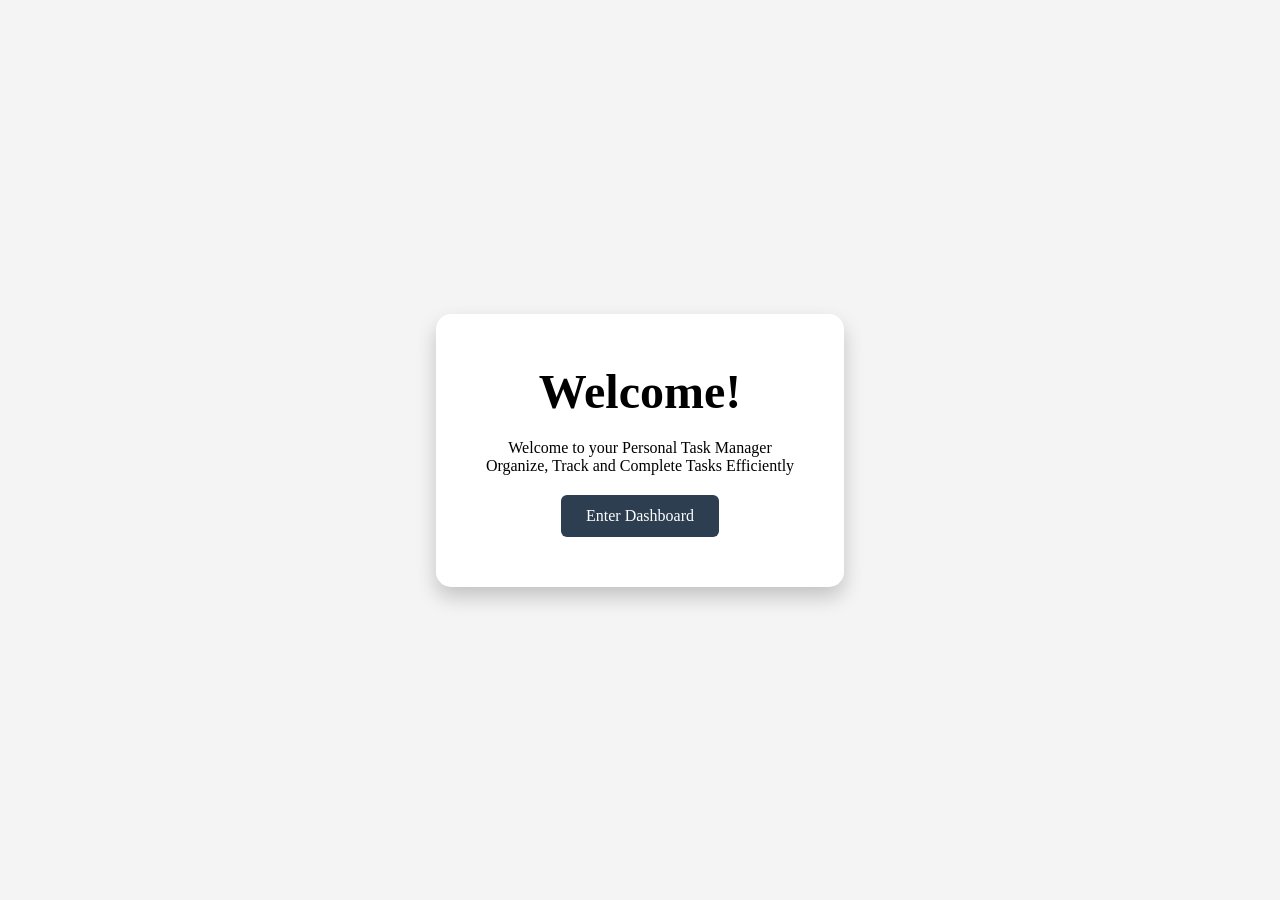
<file: index.html>
<!DOCTYPE html>
<html>
<head>
    <title>Task Manager</title>
    <link rel="stylesheet" href="style.css">
</head>
<body>

<div class="welcome">

    <div class="welcome-card">

        <h1>Welcome!</h1>

        <p>
            Welcome to your Personal Task Manager
        </p>

        <p>
            Organize, Track and Complete Tasks Efficiently
        </p>

        <a href="dashboard.html" class="enter-btn">
            Enter Dashboard
        </a>

    </div>

</div>

</body>
</html>
</file>
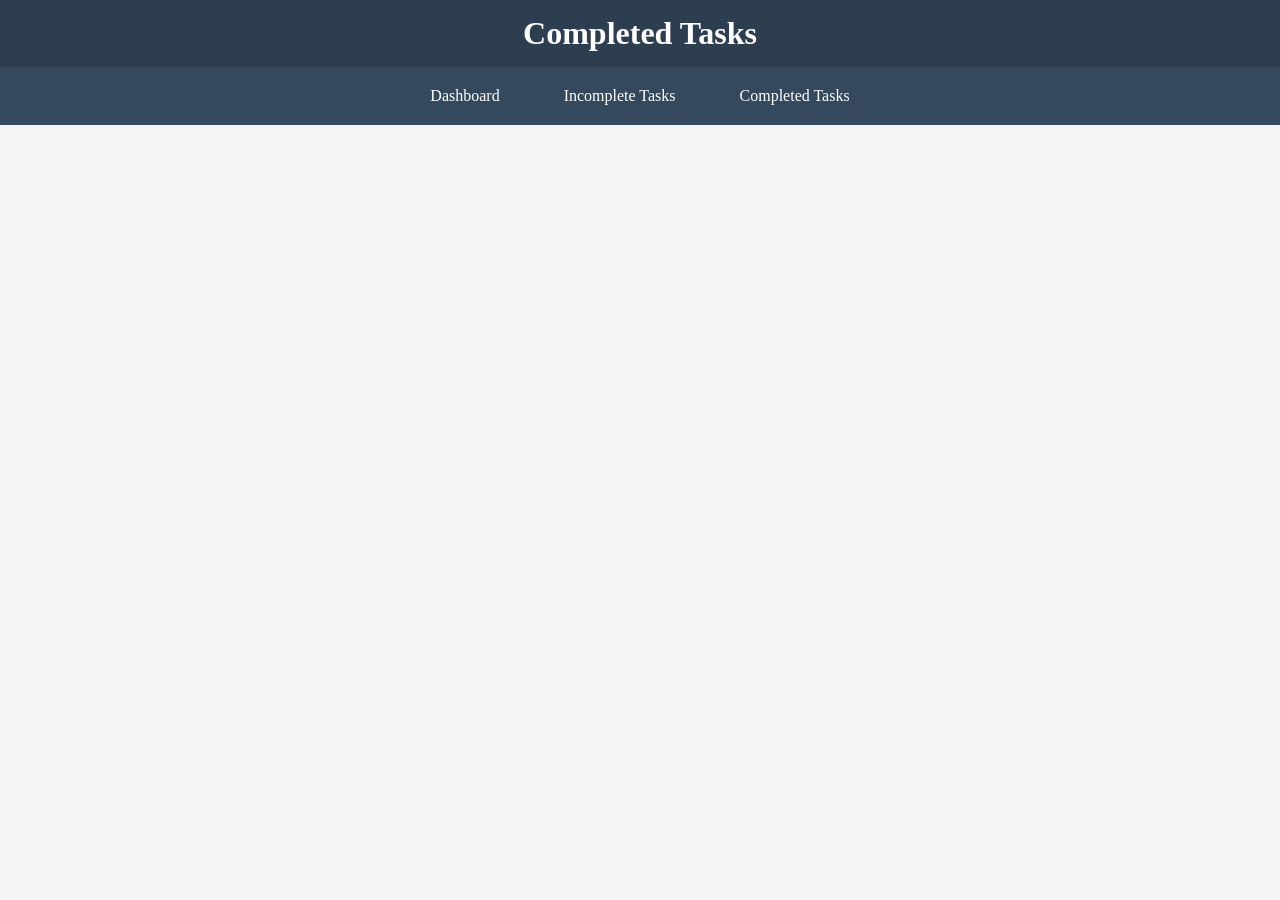
<file: completed.html>
<!DOCTYPE html>
<html>
<head>
    <title>Completed Tasks</title>
    <link rel="stylesheet" href="style.css">
</head>
<body>

<header>
    <h1>Completed Tasks</h1>
</header>

<nav>
    <a href="dashboard.html">Dashboard</a>
    <a href="incomplete.html">Incomplete Tasks</a>
    <a href="completed.html">Completed Tasks</a>
</nav>

<div class="container">
    <div id="completedTasks"></div>
</div>

<script src="app.js"></script>

</body>
</html>
</file>
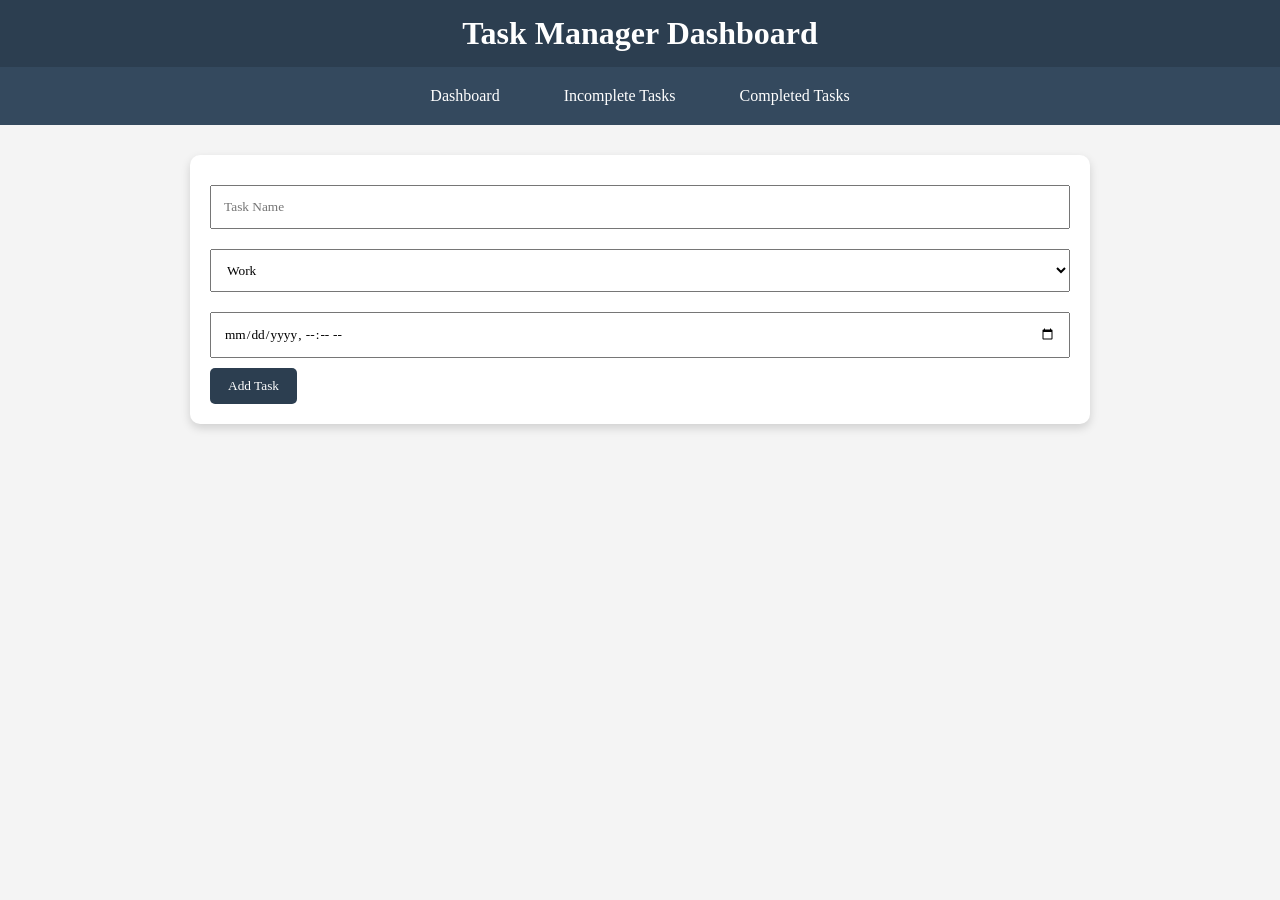
<file: dashboard.html>
<!DOCTYPE html>
<html>
<head>
    <title>Dashboard</title>
    <link rel="stylesheet" href="style.css">
</head>
<body>

<header>
    <h1>Task Manager Dashboard</h1>
</header>

<nav>
    <a href="dashboard.html">Dashboard</a>
    <a href="incomplete.html">Incomplete Tasks</a>
    <a href="completed.html">Completed Tasks</a>
</nav>

<div class="container">

    <div class="card">

        <input
            type="text"
            id="taskName"
            placeholder="Task Name">

        <select id="category">
            <option>Work</option>
            <option>Personal</option>
            <option>Study</option>
            <option>Shopping</option>
        </select>

        <input
            type="datetime-local"
            id="taskDate">

        <button onclick="addTask()">
            Add Task
        </button>

    </div>

    <div id="taskList"></div>

</div>

<script src="app.js"></script>

</body>
</html>
</file>
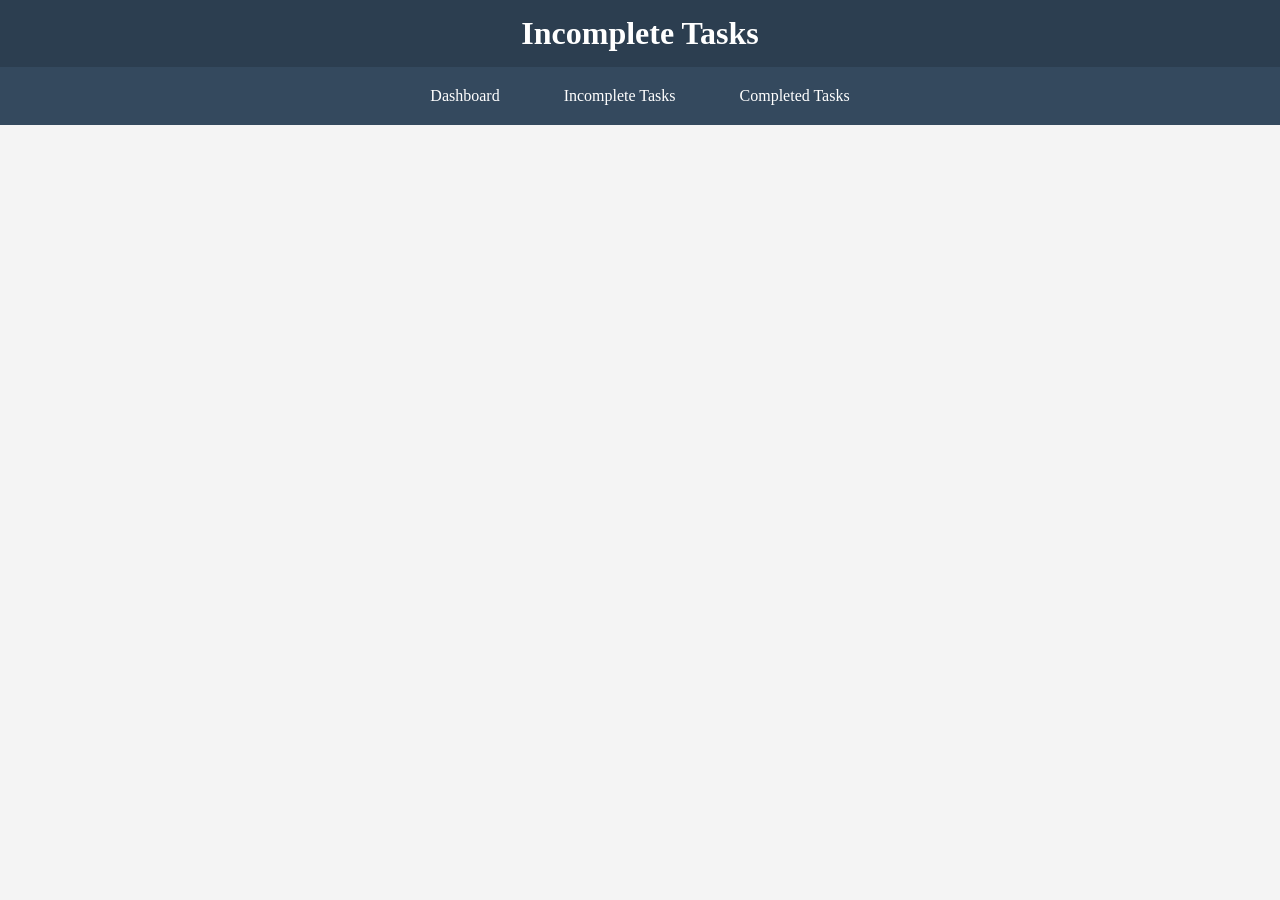
<file: incomplete.html>
<!DOCTYPE html>
<html>
<head>
    <title>Incomplete Tasks</title>
    <link rel="stylesheet" href="style.css">
</head>
<body>

<header>
    <h1>Incomplete Tasks</h1>
</header>

<nav>
    <a href="dashboard.html">Dashboard</a>
    <a href="incomplete.html">Incomplete Tasks</a>
    <a href="completed.html">Completed Tasks</a>
</nav>

<div class="container">
    <div id="incompleteTasks"></div>
</div>

<script src="app.js"></script>

</body>
</html>
</file>
<file: style.css>
*{
    margin:0;
    padding:0;
    box-sizing:border-box;
    font-family:Georgia, serif;
}

body{
    background:#f4f4f4;
}

header{
    background:#2c3e50;
    color:white;
    padding:15px;
    text-align:center;
}

nav{
    background:#34495e;
    padding:20px;
    text-align:center;
}

nav a{
    color:white;
    text-decoration:none;
    margin:0 15px;
    padding:8px 15px;
    border-radius:5px;
    transition:.3s;
}

nav a:hover{
    background:white;
    color:#34495e;
}

.container{
    width:90%;
    max-width:900px;
    margin:30px auto;
}

.card{
    background:white;
    padding:20px;
    border-radius:10px;
    box-shadow:0 4px 10px rgba(0,0,0,.15);
}

input,select{
    width:100%;
    padding:12px;
    margin:10px 0;
}

button{
    background:#2c3e50;
    color:white;
    border:none;
    padding:10px 18px;
    cursor:pointer;
    border-radius:5px;
}

button:hover{
    background:#1b2836;
}

.task{
    border-left:5px solid #3498db;
    margin:100px 0;
    padding:20px;
    background:#fafafa;
}

.completed{
    border-left-color:green;
}

.welcome{
    height:100vh;
    display:flex;
    justify-content:center;
    align-items:center;
    text-align:center;
}

.welcome-card{
    background:white;
    padding:50px;
    border-radius:15px;
    box-shadow:0 10px 20px rgba(0,0,0,.2);
    animation:fadeIn 2s ease;
}

.welcome-card h1{
    font-size:3rem;
    margin-bottom:20px;
}

.enter-btn{
    display:inline-block;
    margin-top:20px;
    background:#2c3e50;
    color:white;
    text-decoration:none;
    padding:12px 25px;
    border-radius:6px;
}

@keyframes fadeIn{
    from{
        opacity:0;
        transform:translateY(-30px);
    }
    to{
        opacity:1;
        transform:translateY(0);
    }
}
</file>
